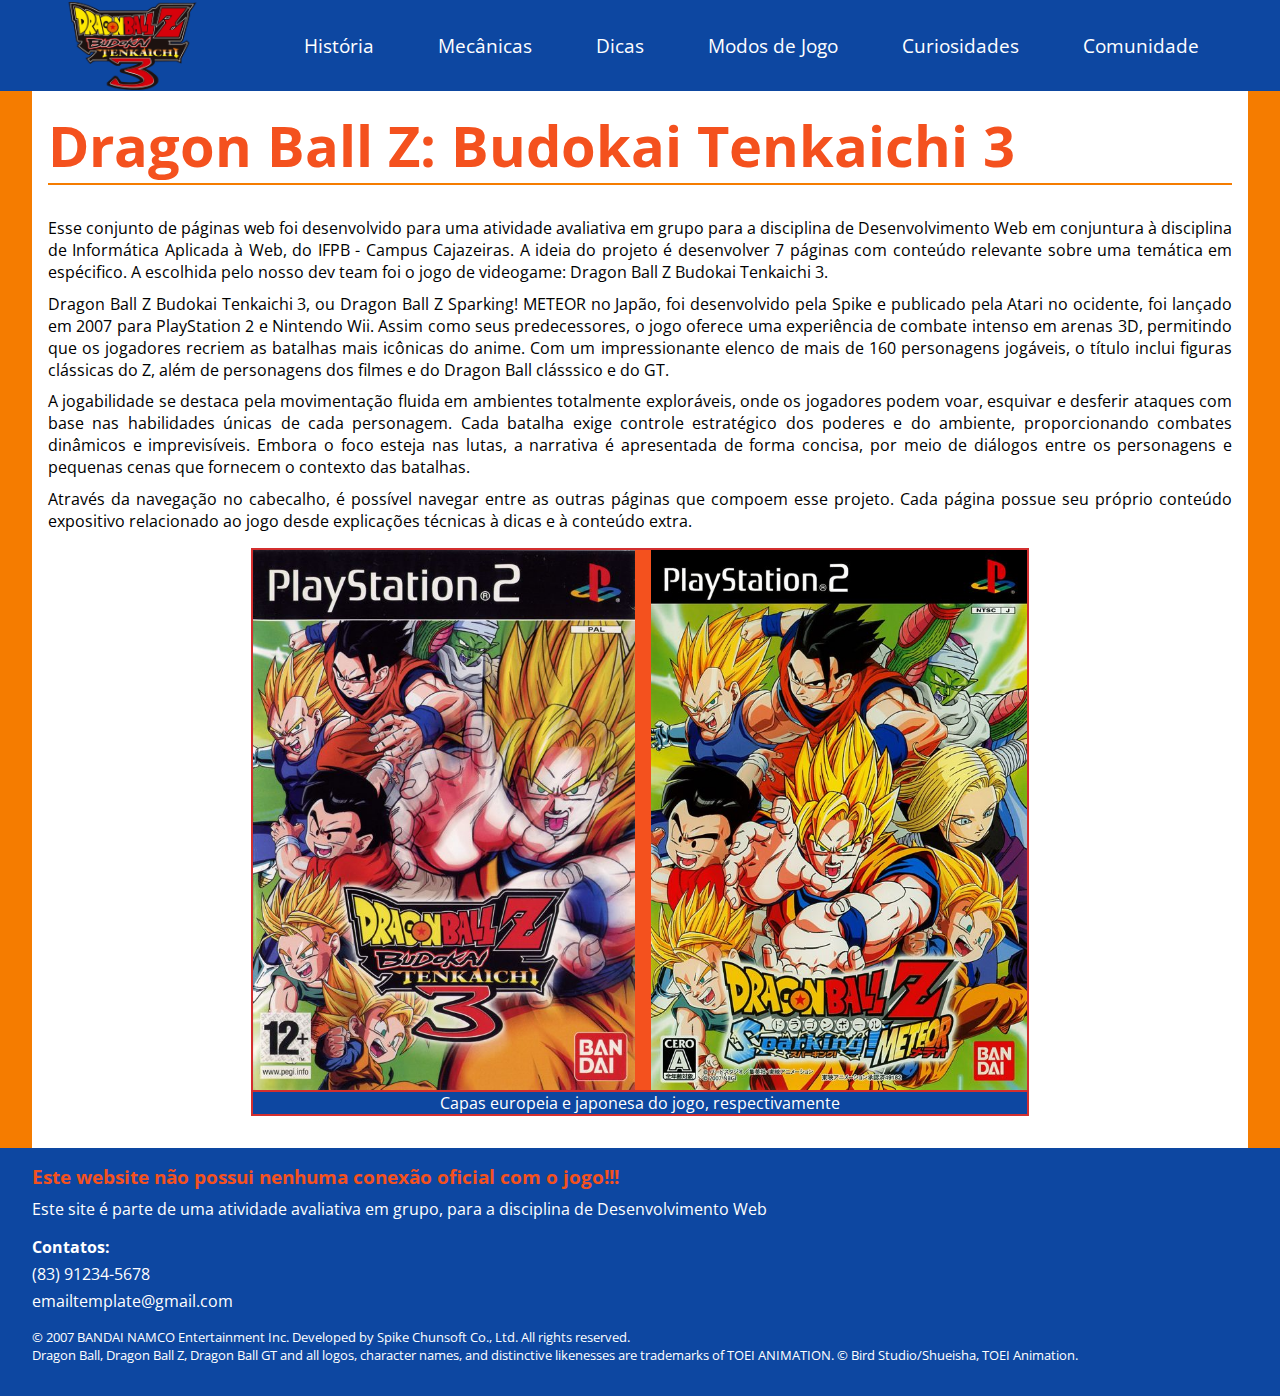
<file: index.html>
<!DOCTYPE html>
<html lang="pt-br">
<head>
    <meta charset="UTF-8">
    <meta name="viewport" content="width=device-width, initial-scale=1.0">
    <link rel="stylesheet" href="estilo.css">
    <link rel="preconnect" href="https://fonts.googleapis.com">
    <link rel="preconnect" href="https://fonts.gstatic.com" crossorigin>
    <link href="https://fonts.googleapis.com/css2?family=Open+Sans:ital,wght@0,300..800;1,300..800&display=swap" rel="stylesheet">
    <link rel="preconnect" href="https://fonts.googleapis.com">
    <link rel="preconnect" href="https://fonts.gstatic.com" crossorigin>
    <link href="https://fonts.googleapis.com/css2?family=Bangers&family=Open+Sans:ital,wght@0,300..800;1,300..800&display=swap" rel="stylesheet">

    <title>Dragon Ball Z: Budokai Tenkaichi 3</title>
</head>
<body>
    <header>
        <img src="assets/DBZBT3_logo.png" alt="">
        <nav>
            <ul>
                <li>
                    <a href="historia.html">História</a>
                </li>
                <li>
                    <a href="mecanica.html">Mecânicas</a>
                </li>
                <li>
                    <a href="detonado.html">Dicas</a>
                </li>
                <li>
                    <a href="modos-jogo.html">Modos de Jogo</a>
                </li>
                <li>
                    <a href="curiosidades.html">Curiosidades</a>
                </li>
                <li>
                    <a href="comunidade.html">Comunidade</a>
                </li>
            </ul>
        </nav>
    </header>
    <main>
        <h1>Dragon Ball Z: Budokai Tenkaichi 3</h1>
        <article class="introducao">
            <p>
                Esse conjunto de páginas web foi desenvolvido para uma atividade avaliativa em grupo para a disciplina de Desenvolvimento Web em conjuntura à disciplina de Informática Aplicada à Web, do IFPB - Campus Cajazeiras.
                A ideia do projeto é desenvolver 7 páginas com conteúdo relevante sobre uma temática em espécifico. A escolhida pelo nosso dev team foi o jogo de videogame: Dragon Ball Z Budokai Tenkaichi 3.
            </p>
            <p>
                Dragon Ball Z Budokai Tenkaichi 3, ou Dragon Ball Z Sparking! METEOR no Japão, foi desenvolvido pela Spike e publicado pela Atari no ocidente, foi lançado em 2007 para PlayStation 2 e Nintendo Wii.
                Assim como seus predecessores, o jogo oferece uma experiência de combate intenso em arenas 3D, permitindo que os jogadores recriem as batalhas mais icônicas do anime. 
                Com um impressionante elenco de mais de 160 personagens jogáveis, o título inclui figuras clássicas do Z, além de personagens dos filmes e do Dragon Ball clásssico e do GT.
            </p>
            <p>
                A jogabilidade se destaca pela movimentação fluida em ambientes totalmente exploráveis, onde os jogadores podem voar, esquivar e desferir ataques com base nas habilidades únicas de cada personagem. 
                Cada batalha exige controle estratégico dos poderes e do ambiente, proporcionando combates dinâmicos e imprevisíveis.
                Embora o foco esteja nas lutas, a narrativa é apresentada de forma concisa, por meio de diálogos entre os personagens e pequenas cenas que fornecem o contexto das batalhas.
            </p>
            <p>
                Através da navegação no cabecalho, é possível navegar entre as outras páginas que compoem esse projeto. Cada página possue seu próprio conteúdo expositivo relacionado ao jogo
                desde explicações técnicas à dicas e à conteúdo extra.
            </p>
        </article>
        <figure>
            <div class="figure-images">
                <img src="assets/coverEUR.jpg" alt="Capa da versão europeia do jogo. Fundo verde com raios e diversos personagens de Dragon Ball Z. Titulo 'Dragon Ball Z Budokai Tenkaichi 3' em destaque">
                <img src="assets/coverJPN.jpg" alt="Capa da versão japonesa do jogo. Fundo verde com raios e diversos personagens de Dragon Ball Z. Titulo 'Dragon Ball Z Sparking! METEOR' em destaque">
            </div>
            <figcaption>Capas europeia e japonesa do jogo, respectivamente</figcaption>
        </figure>
    </main>
    <footer>
        <div class="footer-infos">
            <h3>Este website não possui nenhuma conexão oficial com o jogo!!!</h3>
            <p>Este site é parte de uma atividade avaliativa em grupo, para a disciplina de Desenvolvimento Web</p>
            <ul class="contatos">
                <h4>Contatos:</h4>
                <li><a href="tel:(83) 91234-5678">(83) 91234-5678</a></li>
                <li><a href="mailto:emailtemplate@gmail.com">emailtemplate@gmail.com</a></li>
            </ul>
        </div>
        <div class="copyright">
            <p>&copy; 2007 BANDAI NAMCO Entertainment Inc. Developed by Spike Chunsoft Co., Ltd. All rights reserved.</p>
            <p>Dragon Ball, Dragon Ball Z, Dragon Ball GT and all logos, character names, and distinctive likenesses are trademarks of TOEI ANIMATION. &copy; Bird Studio/Shueisha, TOEI Animation.</p>
        </div>
    </footer>
</body>
</html>
</file>
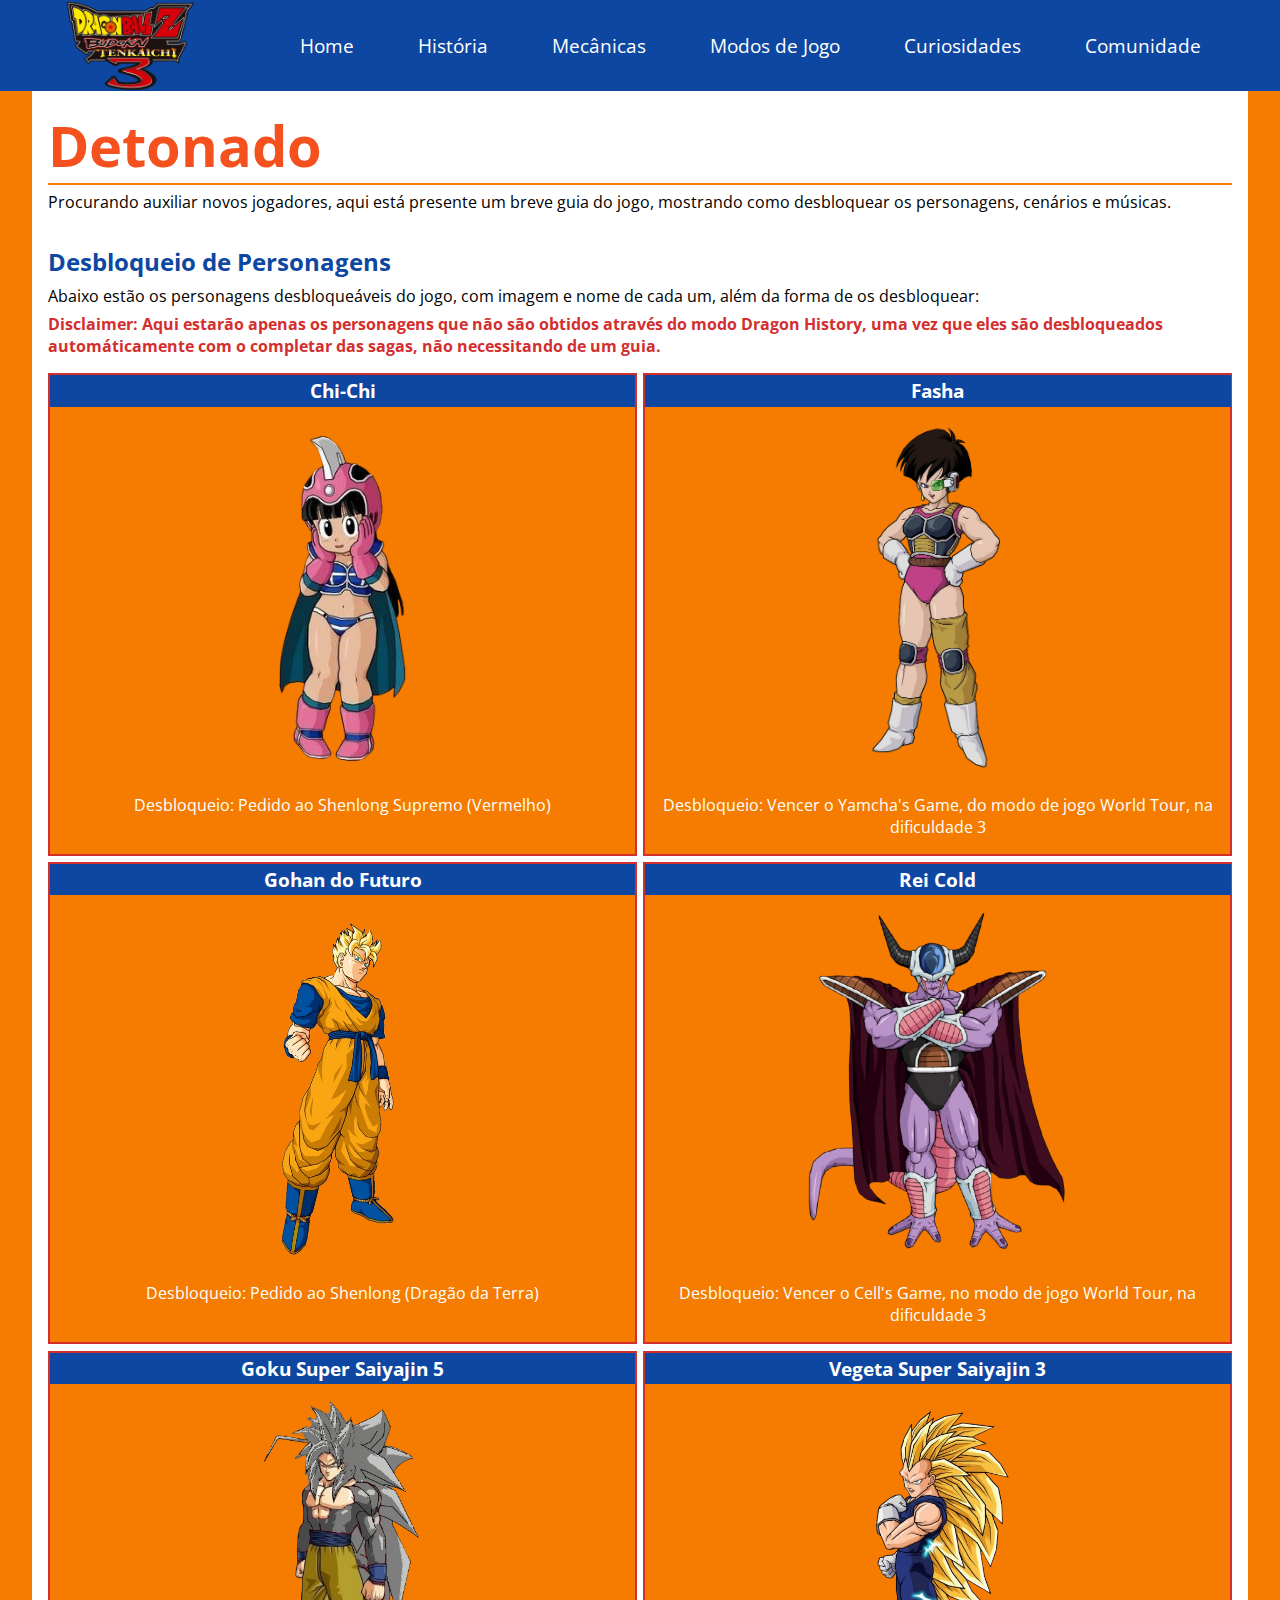
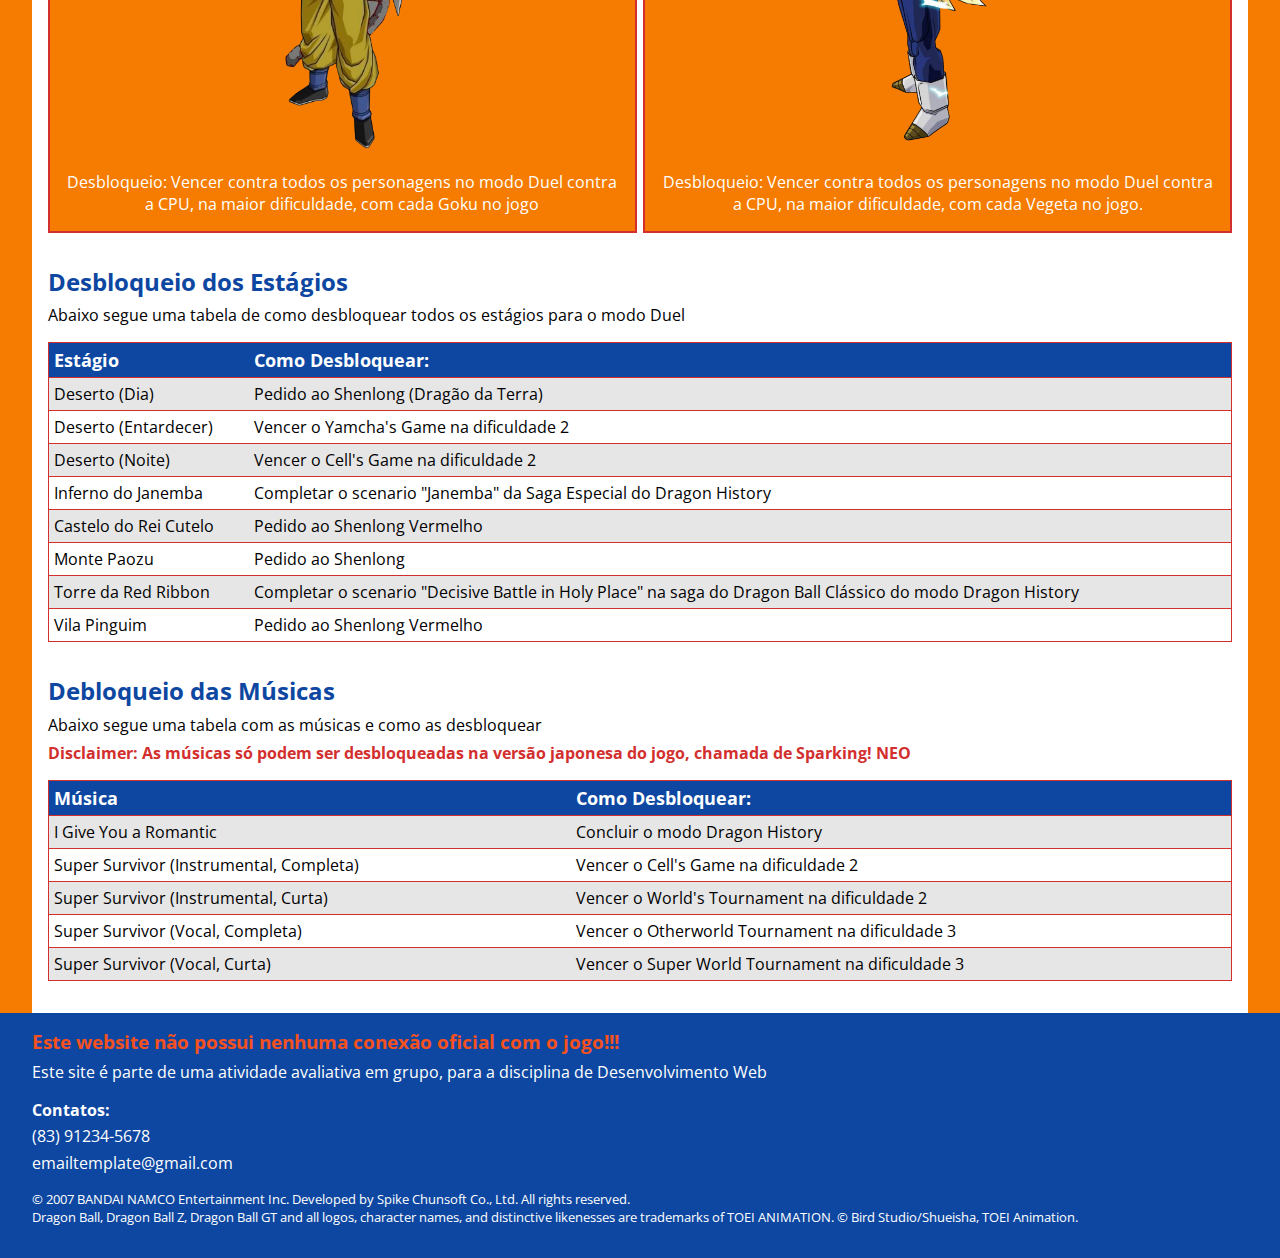
<file: detonado.html>
<!DOCTYPE html>
<html lang="pt-br">
<head>
    <meta charset="UTF-8">
    <meta name="viewport" content="width=device-width, initial-scale=1.0">
    <link rel="stylesheet" href="estilo-detonado.css">
    <link rel="preconnect" href="https://fonts.googleapis.com">
    <link rel="preconnect" href="https://fonts.gstatic.com" crossorigin>
    <link href="https://fonts.googleapis.com/css2?family=Open+Sans:ital,wght@0,300..800;1,300..800&display=swap" rel="stylesheet">
    <link rel="preconnect" href="https://fonts.googleapis.com">
    <link rel="preconnect" href="https://fonts.gstatic.com" crossorigin>
    <link href="https://fonts.googleapis.com/css2?family=Bangers&family=Open+Sans:ital,wght@0,300..800;1,300..800&display=swap" rel="stylesheet">

    <title>Detonado</title>
</head>
<body>
    <header>
        <img src="assets/DBZBT3_logo.png" alt="">
        <nav>
            <ul>
                <li>
                    <a href="index.html">Home</a>
                </li>
                <li>
                    <a href="historia.html">História</a>
                </li>
                <li>
                    <a href="mecanica.html">Mecânicas</a>
                </li>
                <li>
                    <a href="modos-jogo.html">Modos de Jogo</a>
                </li>
                <li>
                    <a href="curiosidades.html">Curiosidades</a>
                </li>
                <li>
                    <a href="comunidade.html">Comunidade</a>
                </li>
            </ul>
        </nav>
    </header>
    <main>
        <h1>Detonado</h1>
        <p>
            Procurando auxiliar novos jogadores, aqui está presente um breve guia do jogo,
            mostrando como desbloquear os personagens, cenários e músicas.
        </p>
        <article class="characters">
            <h2>Desbloqueio de Personagens</h2>
            <p>Abaixo estão os personagens desbloqueáveis do jogo, com imagem e nome de cada um, além da forma de os desbloquear:</p>
            <p class="disclaimer">
                Disclaimer: Aqui estarão apenas os personagens que não são obtidos
                através do modo Dragon History, uma vez que eles são desbloqueados automáticamente
                com o completar das sagas, não necessitando de um guia.
            </p>
            <div class="characters-container">
                <section class="character-container">
                    <h3>Chi-Chi</h3>
                        <img src="assets/chi-chi.png" alt="" >
                    <p>
                        Desbloqueio: Pedido ao Shenlong Supremo (Vermelho)
                    </p>
                </section>

                <section class="character-container">
                    <h3>Fasha</h3>
                        <img src="assets/fasha.png" alt="" >
                    <p>
                        Desbloqueio: Vencer o Yamcha's Game, do modo de jogo World Tour, na dificuldade 3
                    </p>
                </section>

                <section class="character-container">
                    <h3>Gohan do Futuro</h3>
                        <img src="assets/future_gohan.png" alt="" >
                    <p>
                        Desbloqueio: Pedido ao Shenlong (Dragão da Terra)
                    </p>
                </section>

                <section class="character-container">
                    <h3>Rei Cold</h3>
                        <img src="assets/king_cold.png" alt="" >
                    <p>
                        Desbloqueio: Vencer o Cell's Game, no modo de jogo World Tour, na dificuldade 3
                    </p>
                </section>

                <section class="character-container">
                    <h3>Goku Super Saiyajin 5</h3>
                    <img src="assets/goku_ssj5.png" alt="" >
                    <p>
                        Desbloqueio: Vencer contra todos os personagens no modo Duel contra a CPU, na maior dificuldade, com cada Goku no jogo
                    </p>
                </section>

                <section class="character-container">
                    <h3>Vegeta Super Saiyajin 3</h3>
                    <img src="assets/vegeta_ssj3.png" alt="" >
                    <p>
                        Desbloqueio: Vencer contra todos os personagens no modo Duel contra a CPU, na maior dificuldade, com cada Vegeta no jogo.
                    </p>
                </section>
            </div>
        </article>
        <article class="estagios">
            <h2>Desbloqueio dos Estágios</h2>
            <p>
                Abaixo segue uma tabela de como desbloquear todos os estágios para o modo Duel 
            </p>
            <table class="table-estagios">
                <thead>
                    <th>Estágio</th>
                    <th>Como Desbloquear:</th>
                </thead>
                <tbody>
                    <tbody>
                        <tr>
                            <td>Deserto (Dia)</td>
                            <td>Pedido ao Shenlong (Dragão da Terra)</td>
                        </tr>
                        <tr>
                            <td>Deserto (Entardecer)</td>
                            <td>Vencer o Yamcha's Game na dificuldade 2</td>
                        </tr>
                        <tr>
                            <td>Deserto (Noite)</td>
                            <td>Vencer o Cell's Game na dificuldade 2</td>
                        </tr>
                        <tr>
                            <td>Inferno do Janemba</td>
                            <td>Completar o scenario "Janemba" da Saga Especial do Dragon History</td>
                        </tr>
                        <tr>
                            <td>Castelo do Rei Cutelo</td>
                            <td>Pedido ao Shenlong Vermelho</td>
                        </tr>
                        <tr>
                            <td>Monte Paozu</td>
                            <td>Pedido ao Shenlong</td>
                        </tr>
                        <tr>
                            <td>Torre da Red Ribbon</td>
                            <td>Completar o scenario "Decisive Battle in Holy Place" na saga do Dragon Ball Clássico do modo Dragon History</td>
                        </tr>
                        <tr>
                            <td>Vila Pinguim</td>
                            <td>Pedido ao Shenlong Vermelho</td>
                        </tr>
                    </tbody>
                </tbody>
            </table>

        </article>
        <article class="musicas">
            <h2>Debloqueio das Músicas</h2>
            <p>
                Abaixo segue uma tabela com as músicas e como as desbloquear
            </p>
            <p class="disclaimer">Disclaimer: As músicas só podem ser desbloqueadas na versão japonesa do jogo, chamada de Sparking! NEO</p>

            <table class="table-musicas">
                <thead>
                    <th>Música</th>
                    <th>Como Desbloquear:</th>
                </thead>
                <tbody>
                    <tbody>
                        <tr>
                            <td>I Give You a Romantic</td>
                            <td>Concluir o modo Dragon History</td>
                        </tr>
                        <tr>
                            <td>Super Survivor (Instrumental, Completa)</td>
                            <td>Vencer o Cell's Game na dificuldade 2</td>
                        </tr>
                        <tr>
                            <td>Super Survivor (Instrumental, Curta)</td>
                            <td>Vencer o World's Tournament na dificuldade 2</td>
                        </tr>
                        <tr>
                            <td>Super Survivor (Vocal, Completa)</td>
                            <td>Vencer o Otherworld Tournament na dificuldade 3</td>
                        </tr>
                        <tr>
                            <td>Super Survivor (Vocal, Curta)</td>
                            <td>Vencer o Super World Tournament na dificuldade 3</td>
                        </tr>
                    </tbody>
                </tbody>
            </table>
        </article>
    </main>
    <footer>
        <div class="footer-infos">
            <h3>Este website não possui nenhuma conexão oficial com o jogo!!!</h3>
            <p>Este site é parte de uma atividade avaliativa em grupo, para a disciplina de Desenvolvimento Web</p>
            <ul class="contatos">
                <h4>Contatos:</h4>
                <li><a href="tel:(83) 91234-5678">(83) 91234-5678</a></li>
                <li><a href="mailto:emailtemplate@gmail.com">emailtemplate@gmail.com</a></li>
            </ul>
        </div>
        <div class="copyright">
            <p>&copy; 2007 BANDAI NAMCO Entertainment Inc. Developed by Spike Chunsoft Co., Ltd. All rights reserved.</p>
            <p>Dragon Ball, Dragon Ball Z, Dragon Ball GT and all logos, character names, and distinctive likenesses are trademarks of TOEI ANIMATION. &copy; Bird Studio/Shueisha, TOEI Animation.</p>
        </div>
    </footer>
</body>
</html>
</file>
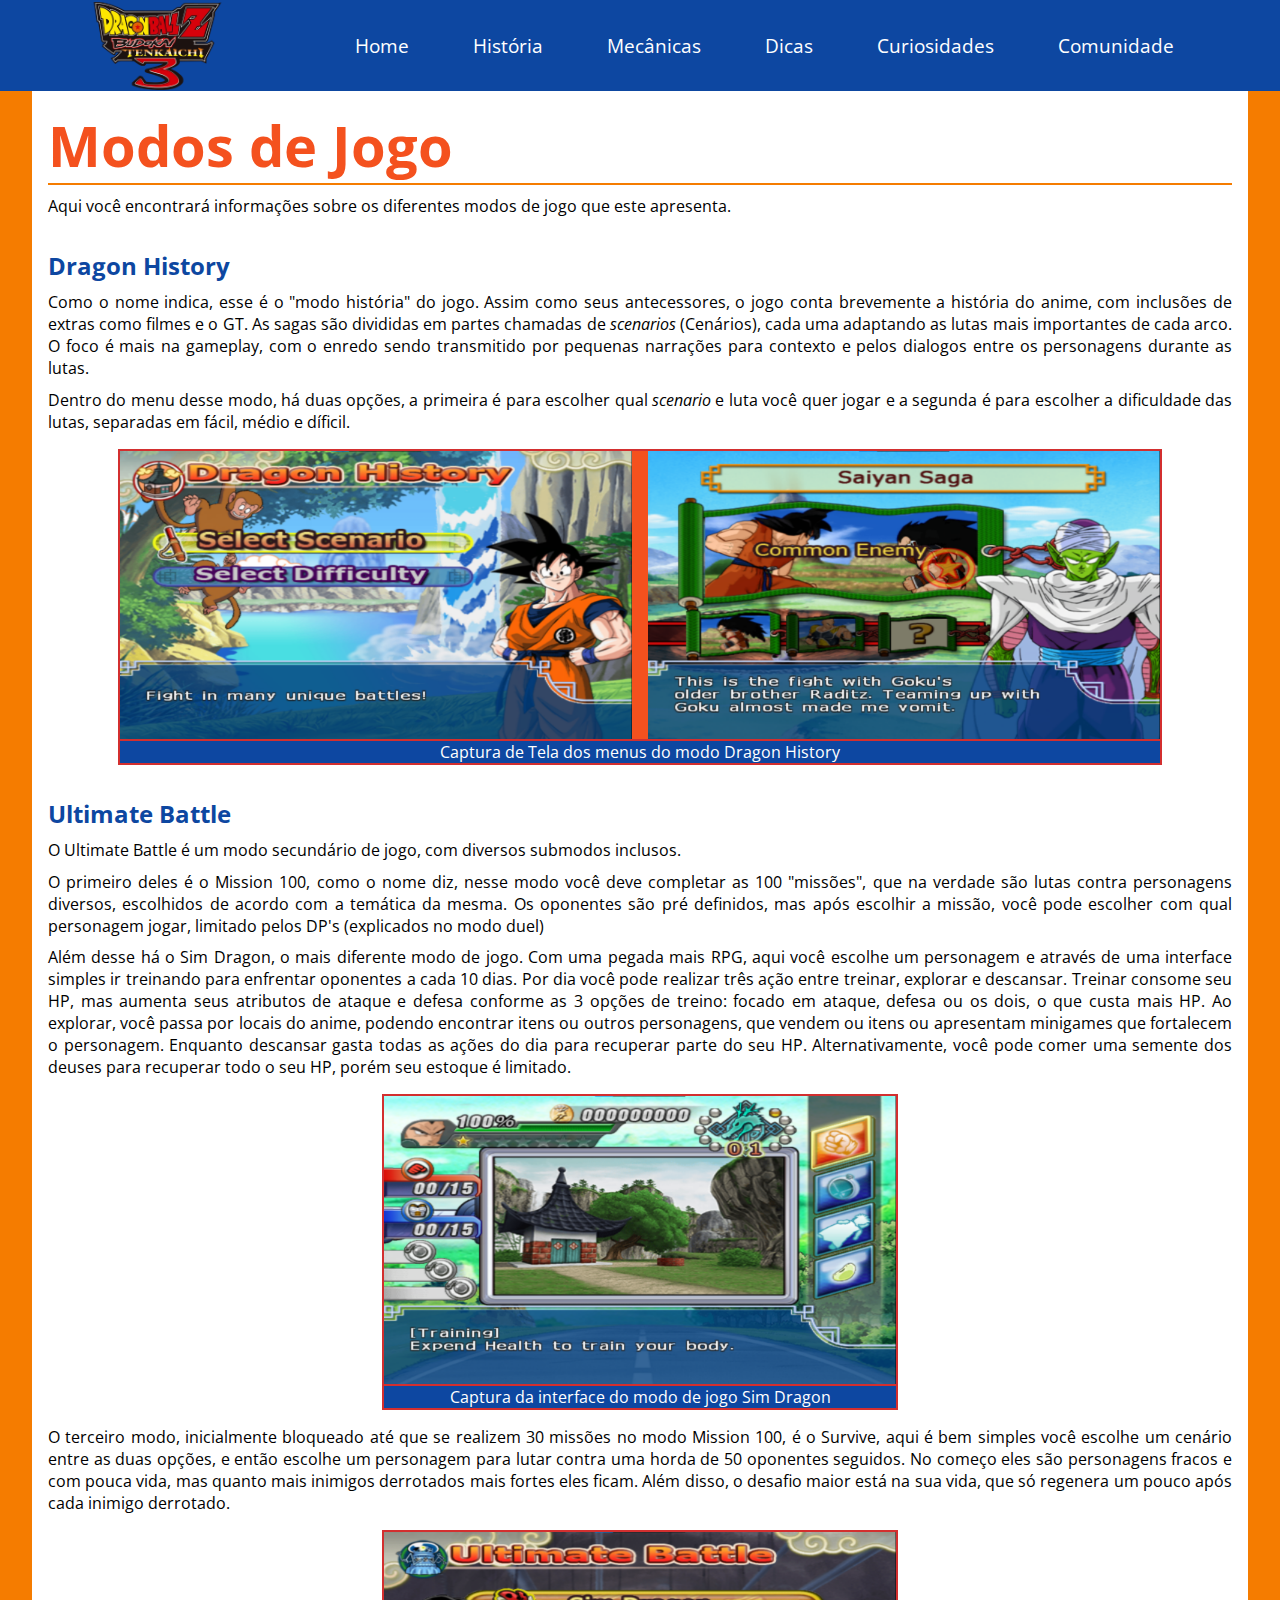
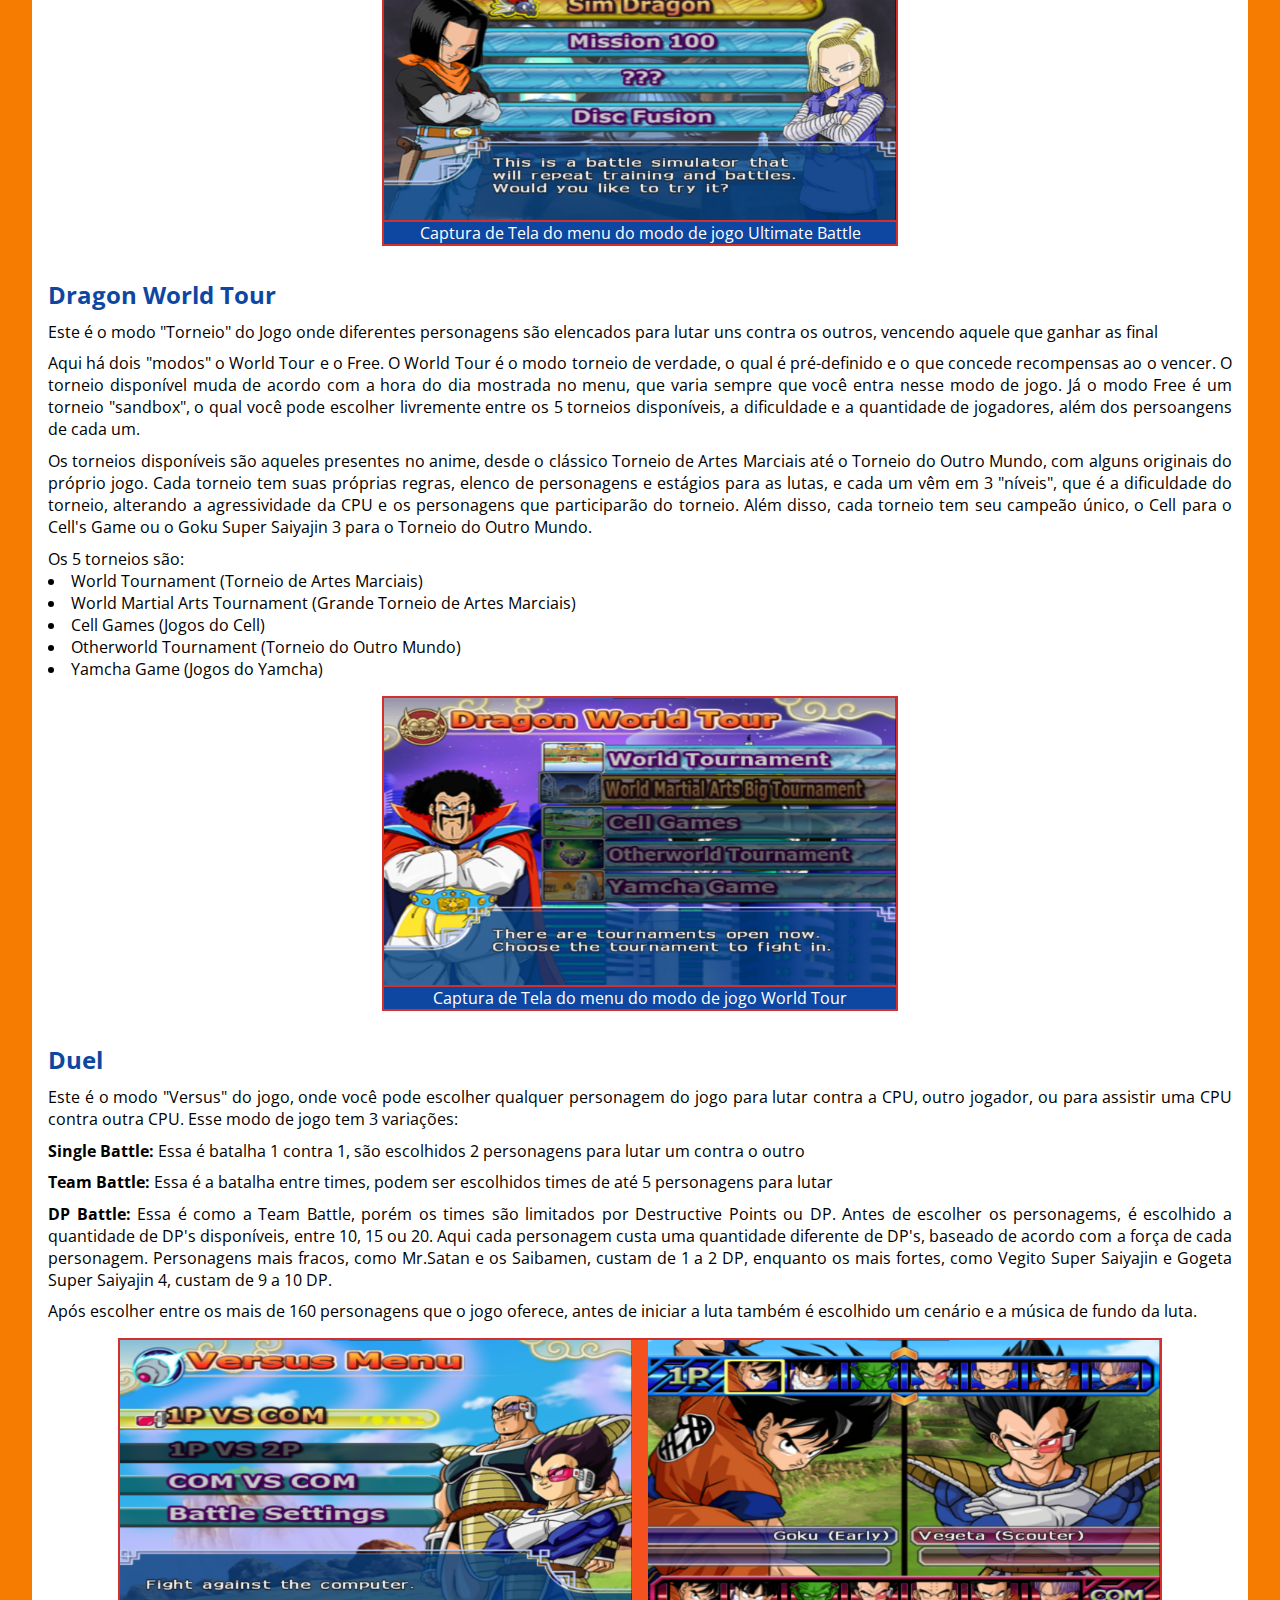
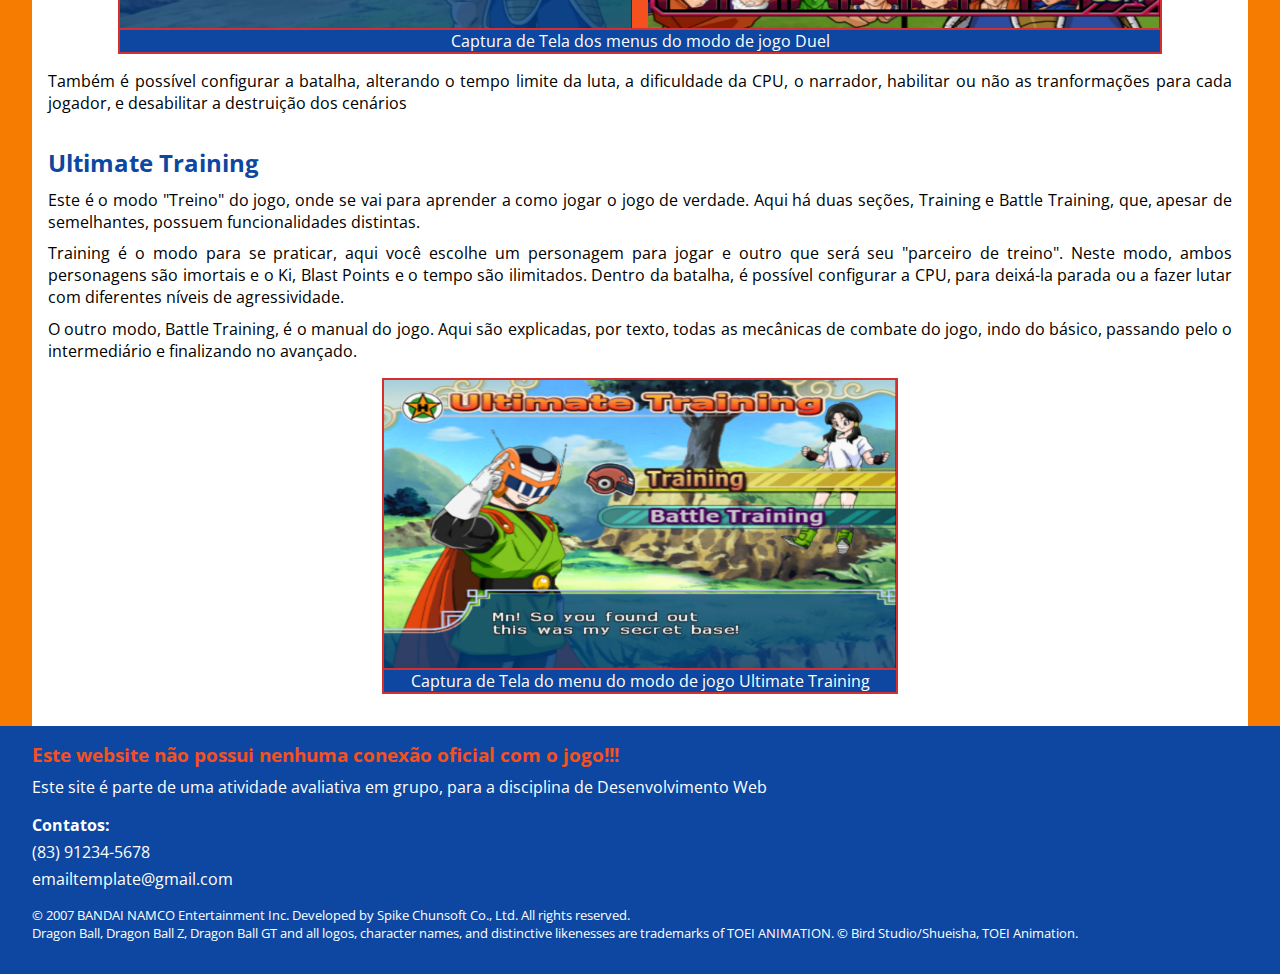
<file: modos-jogo.html>
<!DOCTYPE html>
<html lang="pt-br">
<head>
    <meta charset="UTF-8">
    <meta name="viewport" content="width=device-width, initial-scale=1.0">
    <title>Modos de Jogo</title>
    <link rel="stylesheet" href="estilo.css">
    <link rel="preconnect" href="https://fonts.googleapis.com">
    <link rel="preconnect" href="https://fonts.gstatic.com" crossorigin>
    <link href="https://fonts.googleapis.com/css2?family=Open+Sans:ital,wght@0,300..800;1,300..800&display=swap" rel="stylesheet">
</head>
<body>
    <header>
        <img src=assets/DBZBT3_logo.png alt="Texto escrito Dragon Ball Budokai Tenkaichi 3, estilizado e com paleta composta por amarelo, laranja, preto e vermelho.">
        <nav>
            <ul>
                <li>
                    <a href="index.html">Home</a>
                </li>
                <li>
                    <a href="historia.html">História</a>
                </li>
                <li>
                    <a href="mecanica.html">Mecânicas</a>
                </li>
                <li>
                    <a href="detonado.html">Dicas</a>
                </li>
                <li>
                    <a href="curiosidades.html">Curiosidades</a>
                </li>
                <li>
                    <a href="comunidade.html">Comunidade</a>
                </li>
            </ul>
        </nav>
    </header>
    <main>
        <div class="modos-jogo">
            <h1>Modos de Jogo</h1>
            <p>
                Aqui você encontrará informações sobre os diferentes modos de jogo que este apresenta.
            </p>

            <article class="dragon-history">
                <h2>Dragon History</h2>
                <p>
                    Como o nome indica, esse é o "modo história" do jogo. Assim como seus antecessores, o jogo conta brevemente a história do anime, 
                    com inclusões de extras como filmes e o GT. 
                    As sagas são divididas em partes chamadas de <i>scenarios</i> (Cenários), cada uma adaptando as lutas mais importantes de cada arco.
                    O foco é mais na gameplay, com o enredo sendo transmitido por pequenas narrações para contexto e pelos dialogos entre os personagens
                    durante as lutas.
                </p>
                <p>
                    Dentro do menu desse modo, há duas opções, a primeira é para escolher qual <i>scenario</i> e luta você quer jogar
                    e a segunda é para escolher a dificuldade das lutas, separadas em fácil, médio e díficil.
                </p>

                <figure class="dragon-history-screenshot">
                    <div class="figure-images">
                        <img src="assets/Dragon_History_1.png" alt="Menu com duas opções, Select Scenario e Select Dificulty, com Goku ao fundo, com dois pequenos macacos e uma cachoeira">
                        <img src="assets/Dragon_History_2.png" alt="Menu com imagens dos scenarios dispostos em pergaminhos, com Piccolo numa cratera ao fundo">
                    </div>
                    <figcaption>Captura de Tela dos menus do modo Dragon History</figcaption>
                </figure>

            </article>

            <article class="ultimate-battle">
                <h2>Ultimate Battle</h2>
                <p>
                    O Ultimate Battle é um modo secundário de jogo, com diversos submodos inclusos.
                </p>
                <p>
                    O primeiro deles é o Mission 100, como o nome diz, nesse modo você deve completar
                    as 100 "missões", que na verdade são lutas contra personagens diversos, escolhidos
                    de acordo com a temática da mesma. Os oponentes são pré definidos, mas após escolhir a 
                    missão, você pode escolher com qual personagem jogar, limitado pelos DP's (explicados no modo duel)
                </p>
                <p>
                    Além desse há o Sim Dragon, o mais diferente modo de jogo. Com uma pegada mais RPG, aqui você
                    escolhe um personagem e através de uma interface simples ir treinando para enfrentar oponentes 
                    a cada 10 dias. Por dia você pode realizar três ação entre treinar, explorar e descansar. Treinar
                    consome seu HP, mas aumenta seus atributos de ataque e defesa conforme as 3 opções de treino:
                    focado em ataque, defesa ou os dois, o que custa mais HP. Ao explorar, você passa por locais do anime,
                    podendo encontrar itens ou outros personagens, que vendem ou itens ou apresentam minigames que fortalecem
                    o personagem. Enquanto descansar gasta todas as ações do dia para recuperar parte do seu HP. Alternativamente,
                    você pode comer uma semente dos deuses para recuperar todo o seu HP, porém seu estoque é limitado.
                </p>
                <figure class="sim-dragon-screenshot">
                    <div class="figure-images">
                        <img src="assets/Dragon_Sim.png" alt="Menu com quatro opções, Sim Dragon, Mission 100, ???, Disc Fusion, ao fundo com Android 17 e 18 no laborátorio do Dr.Gero">
                    </div>
                    <figcaption>Captura da interface do modo de jogo Sim Dragon</figcaption>
                </figure>

                <p>
                    O terceiro modo, inicialmente bloqueado até que se realizem 30 missões no modo Mission 100, é o Survive, aqui é bem simples
                    você escolhe um cenário entre as duas opções, e então escolhe um personagem para lutar contra uma horda de 50 oponentes seguidos. 
                    No começo eles são personagens fracos e com pouca vida, mas quanto mais inimigos derrotados mais fortes eles ficam. 
                    Além disso, o desafio maior está na sua vida, que só regenera um pouco após cada inimigo derrotado.
                </p>

                <figure class="ultimate-battle-screenshot">
                    <div class="figure-images">
                        <img src="assets/Ultimate_Battle.png" alt="Interface gráfica com recorte do cenário do Monte Paozu, indicadores de vida, dinheiro, atributo de ataque e de defesa, quantidade de dias e quatro opções, treinar, explorar, descansar e semente dos deuses, respectivamente">
                    </div>
                    <figcaption>Captura de Tela do menu do modo de jogo Ultimate Battle</figcaption>
                </figure>

            </article>

            <article class="dragon-WT">
                <h2>Dragon World Tour</h2>
                <p>
                    Este é o modo "Torneio" do Jogo onde diferentes personagens são elencados para lutar uns contra os outros, vencendo aquele que ganhar as final
                </p>
                <p>
                    Aqui há dois "modos" o World Tour e o Free. O World Tour é o modo torneio de verdade, o qual é pré-definido e o que concede recompensas ao o vencer.
                    O torneio disponível muda de acordo com a hora do dia mostrada no menu, que varia sempre que você entra nesse modo de jogo. Já o modo Free é um torneio
                    "sandbox", o qual você pode escolher livremente entre os 5 torneios disponíveis, a dificuldade e a quantidade de jogadores, além dos persoangens de cada um.
                </p>
                <p>
                    Os torneios disponíveis são aqueles presentes no anime, desde o clássico Torneio de Artes Marciais até o Torneio do Outro Mundo, com alguns originais do próprio jogo.
                    Cada torneio tem suas próprias regras, elenco de personagens e estágios para as lutas, e cada um vêm em 3 "níveis", que é a dificuldade do torneio, alterando a agressividade
                    da CPU e os personagens que participarão do torneio. Além disso, cada torneio tem seu campeão único, o Cell para o Cell's Game ou o Goku Super Saiyajin 3 para o Torneio do Outro Mundo.
                </p>
                <ul>
                    <p>Os 5 torneios são:</p>
                    <li>World Tournament (Torneio de Artes Marciais)</li>
                    <li>World Martial Arts Tournament (Grande Torneio de Artes Marciais)</li>
                    <li>Cell Games (Jogos do Cell)</li>
                    <li>Otherworld Tournament (Torneio do Outro Mundo)</li>
                    <li>Yamcha Game (Jogos do Yamcha)</li>
                </ul>
                <figure class="world-tour-screenshot">
                    <div class="figure-images">
                        <img src="assets/World_Tour.png" alt="Menu com 5 opções (as mesmas descritas acima), com Mr.Satan com um helicoptéro numa cidade ao fundo">
                    </div>
                    <figcaption>Captura de Tela do menu do modo de jogo World Tour</figcaption>
                </figure>
            </article>

            <article class="duel">
                <h2>Duel</h2>
                <p>Este é o modo "Versus" do jogo, onde você pode escolher qualquer personagem do jogo para lutar contra a CPU, outro jogador, ou para assistir uma CPU contra outra CPU. Esse modo de jogo tem 3 variações:</p>
                <p><b>Single Battle: </b>Essa é batalha 1 contra 1, são escolhidos 2 personagens para lutar um contra o outro</p>
                <p><b>Team Battle: </b>Essa é a batalha entre times, podem ser escolhidos times de até 5 personagens para lutar</p>
                <p><b>DP Battle: </b>Essa é como a Team Battle, porém os times são limitados por Destructive Points ou DP. Antes de escolher os personagems, é escolhido a quantidade 
                    de DP's disponíveis, entre 10, 15 ou 20. Aqui cada personagem custa uma quantidade diferente de DP's, baseado de acordo com  a força de cada personagem.
                    Personagens mais fracos, como Mr.Satan e os Saibamen, custam de 1 a 2 DP, enquanto os mais fortes, como Vegito Super Saiyajin e Gogeta Super Saiyajin 4, custam de 9 a 10 DP.
                </p>
                <p>Após escolher entre os mais de 160 personagens que o jogo oferece, antes de iniciar a luta também é escolhido um cenário e a música de fundo da luta.</p>

                <figure class="duel-screenshot">
                    <div class="figure-images">
                        <img src="assets/Duel_1.png" alt="Menu com 4 opções, 1P vs COM, 1P vs 2P, COM vs COM e Battle Settings, com Nappa e Vegeta numa planície ao fundo">
                        <img src="assets/Duel_2.png" alt="Interface de seleção de personagens, com retratos dos multiplos persoangens para escolha na seção superior e inferior, para o player 1 e o COM oponente, respectivamente. No centro, em destaque, imagens dos personagens escolhidos">
                    </div>
                    <figcaption>Captura de Tela dos menus do modo de jogo Duel</figcaption>
                </figure>

                <p>Também é possível configurar a batalha, alterando o tempo limite da luta, a dificuldade da CPU, o narrador, 
                    habilitar ou não as tranformações para cada jogador, e desabilitar a destruição dos cenários </p>
            </article>

            <article class="ultimate-training">
                <h2>Ultimate Training</h2>
                <p>Este é o modo "Treino" do jogo, onde se vai para aprender a como jogar o jogo de verdade. Aqui há duas seções, Training e Battle Training, que, apesar de semelhantes,
                    possuem funcionalidades distintas.
                </p>
                <p>
                    Training é o modo para se praticar, aqui você escolhe um personagem para jogar e outro que será seu "parceiro de treino". Neste modo, ambos personagens são imortais e o Ki, Blast Points e o tempo são ilimitados.
                    Dentro da batalha, é possível configurar a CPU, para deixá-la parada ou a fazer lutar com diferentes níveis de agressividade.
                </p>
                <p>
                    O outro modo, Battle Training, é o manual do jogo. Aqui são explicadas, por texto, todas as mecânicas de combate do jogo, indo do básico, passando pelo o intermediário e finalizando no avançado.
                </p>
                <figure class="ultimate-training-screenshots">
                    <div class="figure-images">
                        <img src="assets/Ultimate_Training.png" alt="Menu com 2 opções, Training e Battle Training, com o Grande Saiyaman e Videl numa clareira ao fundo">
                    </div>
                    <figcaption>Captura de Tela do menu do modo de jogo Ultimate Training</figcaption>
                </figure>
            </article>

        </div>
    </main>
    <footer>
        <div class="footer-infos">
            <h3>Este website não possui nenhuma conexão oficial com o jogo!!!</h3>
            <p>Este site é parte de uma atividade avaliativa em grupo, para a disciplina de Desenvolvimento Web</p>
            <ul class="contatos">
                <h4>Contatos:</h4>
                <li><a href="tel:(83) 91234-5678">(83) 91234-5678</a></li>
                <li><a href="mailto:emailtemplate@gmail.com">emailtemplate@gmail.com</a></li>
            </ul>
        </div>
        <div class="copyright">
            <p>&copy; 2007 BANDAI NAMCO Entertainment Inc. Developed by Spike Chunsoft Co., Ltd. All rights reserved.</p>
            <p>Dragon Ball, Dragon Ball Z, Dragon Ball GT and all logos, character names, and distinctive likenesses are trademarks of TOEI ANIMATION. &copy; Bird Studio/Shueisha, TOEI Animation.</p>
        </div>
    </footer>
</body>
</html>
</file>
<file: estilo.css>
*{
    margin: 0;
    padding: 0;
}


body{
    font-family: 'Open Sans', sans-serif;
    background-color: #F57C00;
}

header{
    background-color: #0D47A1;
    display: flex;
    flex-direction: row;
    gap: 0.5rem;

    align-items: center;
    justify-content: space-evenly;
}

header>img{
    max-height: 10vh;
    margin: 0 1rem;
}

header>nav>ul{
    display: flex;
    flex-direction: row;
    justify-content: space-evenly;
    align-items: center;
}

header>nav>ul>li{
    list-style: none;
}

header>nav ul a{
    display: inline-block;
    padding: 2rem;
    color: white;
    text-decoration: none;
    font-size: larger;
}

header>nav> ul a:hover{
    background-color: #F57C00;
}

main{
    background-color: white;
    margin: 0 2rem;
    padding: 1rem;
}

article{
    margin-top: 2rem;
}

h1{
    color: #F4511E;
    font-size: 56px;
    border-bottom: 2px solid #F57C00;
}

h2{
    color: #0D47A1;
}

p{
    margin-top: 0.6rem;
    text-align: justify;
}

ul{
    list-style: inside;
}

.disclaimer{
    color: #D32F2F;
    font-weight: bold;
}



figure{
    margin: 1rem auto;
    background-color: #F4511E;
    border: 2px solid #D32F2F;
    text-align: center;
    width: fit-content;
}

figure>.figure-images{
    display: flex;
    flex-direction: row;
    gap: 1rem;
    align-content: center;
    justify-content: space-evenly;
}

figure>.figure-images img{
    max-width: 40vw;
    max-height: 60vh;
}

figcaption{
    background-color: #0D47A1;
    color: white;
    border-top: 2px solid #D32F2F;
}


footer{
    background-color: #0D47A1;
    color: white;
    min-height: 15vh;
    padding: 1rem 2rem;
    text-align: justify;
}


.footer-infos h3 {
    margin-bottom: 0.2rem;
    color: #F4511E;
}

.contatos {
    list-style: none;
    padding: 0;
    margin-top: 1rem;
    display: flex;
    flex-direction: column;
    justify-content: start;
    gap: 0.3rem;
}

.contatos li a{
    color: #FFFFFF;
    text-decoration: none;
}

.contatos li a:hover {
    color: #FFEB3B;
}

.copyright {
    margin: 1rem 0;
}

.copyright p {
    font-size: small;
    margin: 0;
}


@media only screen and (max-width: 820px) {
    
    header{
        flex-direction: column;
    }

    header>img{
        max-height: 20vh;
    }

    header>nav>ul{
        flex-direction: column;
        width: 100%;
    }

    main{
        margin: 0;
    }

    h1{
        font-size: 42px;
    }
}
</file>
<file: estilo-detonado.css>
*{
    margin: 0;
    padding: 0;
}


body{
    font-family: 'Open Sans', sans-serif;
    background-color: #F57C00;
}

header{
    background-color: #0D47A1;
    display: flex;
    flex-direction: row;
    justify-content: space-evenly;
    gap: 0.5rem;

    align-items: center;
}

header>img{
    max-height: 10vh;
    margin: 0 1rem;
}

header>nav>ul{
    display: flex;
    flex-direction: row;
    justify-content: space-evenly;
    align-items: center;
}

header>nav>ul>li{
    list-style: none;
}

header>nav ul a{
    display: inline-block;
    padding: 2rem;
    color: white;
    text-decoration: none;
    font-size: larger;
}

header>nav> ul a:hover{
    background-color: #F57C00;
}

main{
    background-color: white;
    margin: 0 2rem;
    padding: 1rem;
}

article{
    margin-top: 2rem;
}


h1{
    color: #F4511E;
    font-size: 56px;
    border-bottom: 2px solid #F57C00;
}

h2{
    color: #0D47A1;
}

p{
    margin-top: 0.4rem;
}

.disclaimer{
    color: #D32F2F;
    font-weight: bold;
}

.characters-container{
    display: grid;
    grid-template-columns: repeat(2, 1fr) ;
    gap: 0.4rem;
    align-content: center;
    margin: 1rem 0;
}

.character-container{
    color: white;
    text-align: center;
    padding-bottom: 1rem;
    border: 2px solid #D32F2F;
    background-color: #F57C00;
}

.character-container>h3{
    background-color: #0D47A1;
    padding: 0.2rem;
    width: 99%;
}

.character-container>img{
    margin: 1rem;
    max-height: 350px;
}

.character-container>p{
    margin: 0 1rem;
}

table{
    margin: 1rem 0;
    border-collapse: collapse;
    border: 1px solid #D32F2F;
    width: 100%;
    text-align: left;
}

table th{
    background-color: #0D47A1;
    color: white;
    font-size: large;
}

table th, table td{
    padding: 5px;
    border-bottom: 1px solid #D32F2F;
    vertical-align: top;
}

table>tbody>tr:nth-child(odd){
    background-color: #e6e6e6;
}

footer{
    background-color: #0D47A1;
    color: white;
    min-height: 15vh;
    padding: 1rem 2rem;
    text-align: justify;
}


.footer-infos h3 {
    margin-bottom: 0.2rem;
    color: #F4511E;
}

.contatos {
    list-style: none;
    padding: 0;
    margin-top: 1rem;
    display: flex;
    flex-direction: column;
    justify-content: start;
    gap: 0.3rem;
}

.contatos li a{
    color: #FFFFFF;
    text-decoration: none;
}

.contatos li a:hover {
    color: #FFEB3B;
}

.copyright {
    margin: 1rem 0;
}

.copyright p {
    font-size: small;
    margin: 0;
}

@media only screen and (max-width: 820px) {
    
    header{
        flex-direction: column;
    }

    header>img{
        max-height: 20vh;
    }

    header>nav>ul{
        flex-direction: column;
        width: 100%;
    }

    main{
        margin: 0;
    }

    h1{
        font-size: 42px;
    }

    .characters-container{
        grid-template-columns: 1fr;
    }
}
</file>
